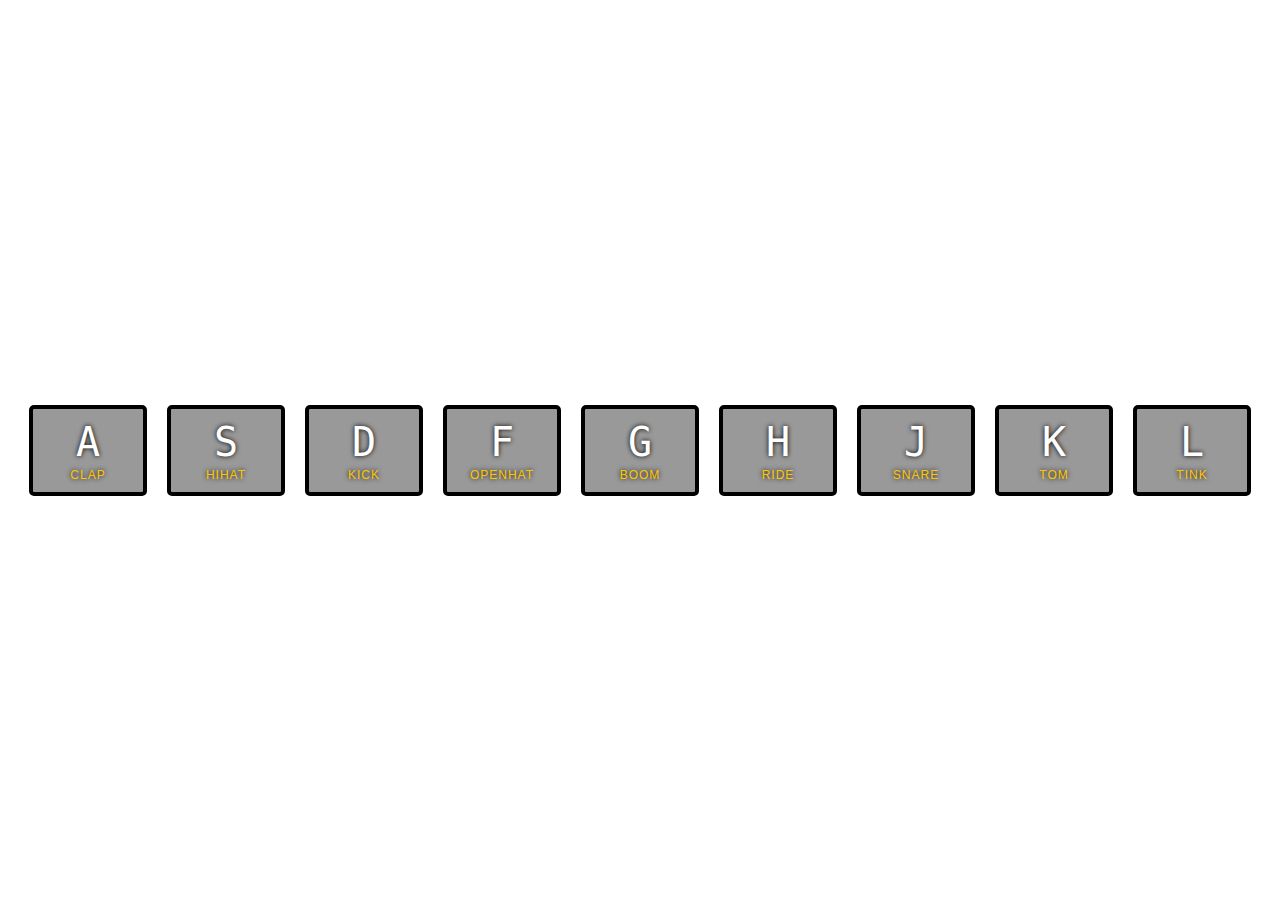
<file: 01-JavaScript Drum Kit/index.html>
<!DOCTYPE html>
<html lang="en">

<head>
    <meta charset="UTF-8">
    <title>JS Drum Kit</title>
    <link rel="stylesheet" href="style.css">
</head>

<body>


    <div class="keys">
        <div data-key="65" class="key">
            <kbd>A</kbd>
            <span class="sound">clap</span>
        </div>
        <div data-key="83" class="key">
            <kbd>S</kbd>
            <span class="sound">hihat</span>
        </div>
        <div data-key="68" class="key">
            <kbd>D</kbd>
            <span class="sound">kick</span>
        </div>
        <div data-key="70" class="key">
            <kbd>F</kbd>
            <span class="sound">openhat</span>
        </div>
        <div data-key="71" class="key">
            <kbd>G</kbd>
            <span class="sound">boom</span>
        </div>
        <div data-key="72" class="key">
            <kbd>H</kbd>
            <span class="sound">ride</span>
        </div>
        <div data-key="74" class="key">
            <kbd>J</kbd>
            <span class="sound">snare</span>
        </div>
        <div data-key="75" class="key">
            <kbd>K</kbd>
            <span class="sound">tom</span>
        </div>
        <div data-key="76" class="key">
            <kbd>L</kbd>
            <span class="sound">tink</span>
        </div>
    </div>

    <audio data-key="65" src="sounds/clap.wav"></audio>
    <audio data-key="83" src="sounds/hihat.wav"></audio>
    <audio data-key="68" src="sounds/kick.wav"></audio>
    <audio data-key="70" src="sounds/openhat.wav"></audio>
    <audio data-key="71" src="sounds/boom.wav"></audio>
    <audio data-key="72" src="sounds/ride.wav"></audio>
    <audio data-key="74" src="sounds/snare.wav"></audio>
    <audio data-key="75" src="sounds/tom.wav"></audio>
    <audio data-key="76" src="sounds/tink.wav"></audio>

    <script>
        function playSound(e) {
            const audio = document.querySelector(`audio[data-key="${e.keyCode}"]`);
            const key = document.querySelector(`.key[data-key="${e.keyCode}"]`);
            if (!audio) return; //stop the function running all together
            audio.currentTime = 0;//rewind to start
            audio.play();
            key.classList.add('playing');

        }

        // key.classList.remove('playing');
        // key.classList.toggle('playing');
        //console.log(audio);
        function removeTransition(e) {
            if (e.propertyName !== 'transform') return;
            //console.log(e.propertyName);
            this.classList.remove('playing');
        }
        const keys = document.querySelectorAll('.key');
        keys.forEach(key => key.addEventListener('transitionend', removeTransition));
        window.addEventListener('keydown', playSound);
    </script>


</body>

</html>
</file>
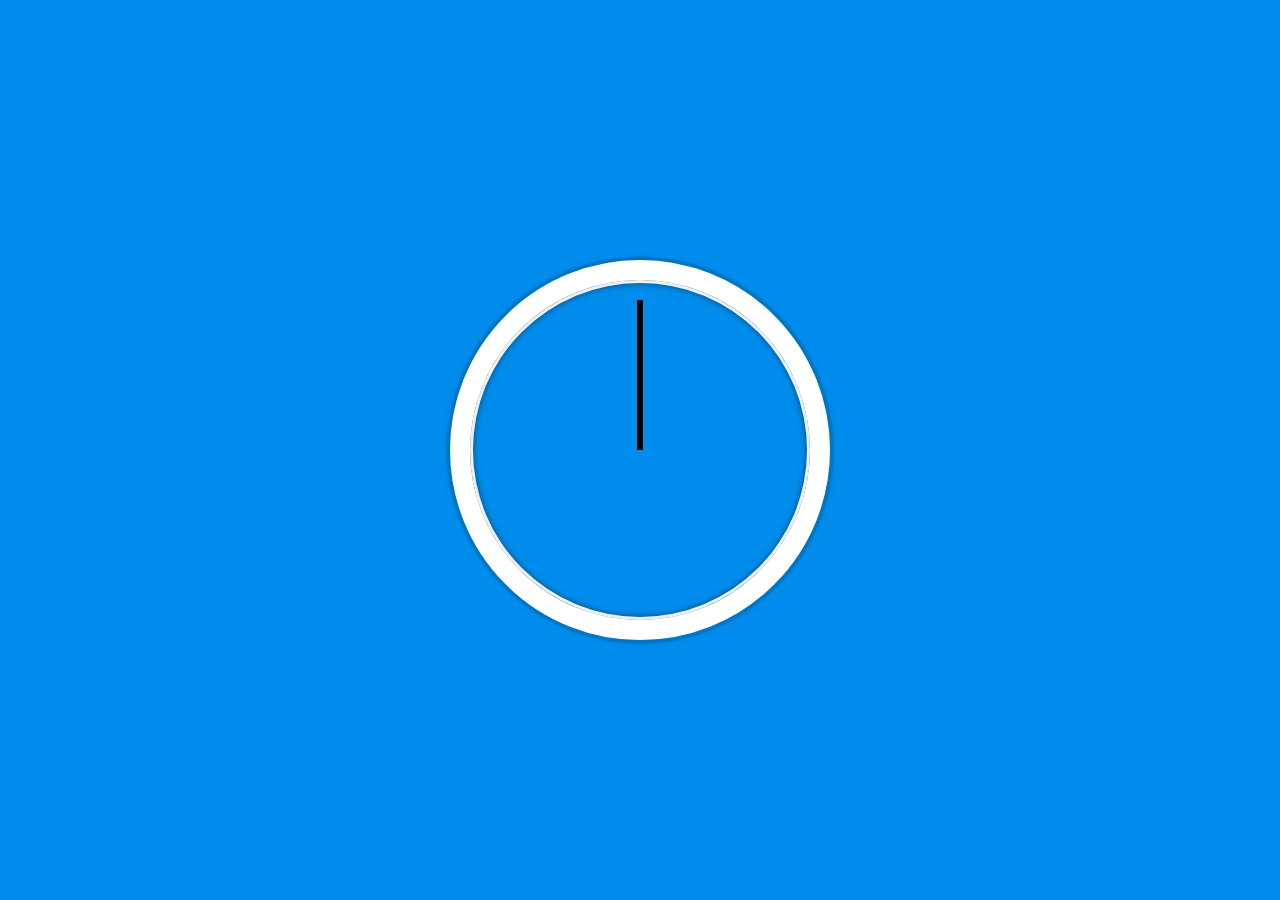
<file: 02-JavaScript Js and Css Clock/index.html>
<!DOCTYPE html>
<html lang="en">

<head>
    <meta charset="UTF-8">
    <title>JS + CSS Clock</title>
</head>

<body>


    <div class="clock">
        <div class="clock-face">
            <div class="hand hour-hand"></div>
            <div class="hand min-hand"></div>
            <div class="hand second-hand"></div>
        </div>
    </div>


    <style>
        html {
            background: #018DED url(http://unsplash.it/1500/1000?image=881&blur=50);
            background-size: cover;
            font-family: 'helvetica neue';
            text-align: center;
            font-size: 10px;
        }

        body {
            margin: 0;
            font-size: 2rem;
            display: flex;
            flex: 1;
            min-height: 100vh;
            align-items: center;
        }

        .clock {
            width: 30rem;
            height: 30rem;
            border: 20px solid white;
            border-radius: 50%;
            margin: 50px auto;
            position: relative;
            padding: 2rem;
            box-shadow: 0 0 0 4px rgba(0, 0, 0, 0.1),
            inset 0 0 0 3px #EFEFEF,
            inset 0 0 10px black,
            0 0 10px rgba(0, 0, 0, 0.2);
        }

        .clock-face {
            position: relative;
            width: 100%;
            height: 100%;
            transform: translateY(-3px);
            /* account for the height of the clock hands */
        }

        .hand {
            width: 50%;
            height: 6px;
            background: black;
            position: absolute;
            top: 50%;
            transform-origin: 100%;
            transform: rotate(90deg);
            transition: 0.05s;
            transition-timing-function: cubic-bezier(0.075, 0.82, 0.165, 1);
        }
    </style>

    <script>
        const secondHand = document.querySelector(`.second-hand`);
        const minuteHand = document.querySelector(`.min-hand`);
        const hourHand = document.querySelector(`.hour-hand`);
        function setDate() {
            const now = new Date();

            const seconds = now.getSeconds();
            const secondsDegrees = ((seconds / 60) * 360) + 90;
            secondHand.style.transform = `rotate(${secondsDegrees}deg) `;

            const minutes = now.getMinutes();
            const minutesDegrees = ((minutes / 60) * 360) + 90;
            minuteHand.style.transform = `rotate(${minutesDegrees}deg) `;

            const hours = now.getMinutes();
            const hourDegrees = ((hours / 12) * 360) + 90;
            hourHand.style.transform = `rotate(${hourDegrees}deg) `;
            // console.log(now);
        }
        setInterval(setDate, 1000);
    </script>
</body>

</html>
</file>
<file: 01-JavaScript Drum Kit/style.css>
html {
  font-size: 10px;
  background: url(http://i.imgur.com/b9r5sEL.jpg) bottom center;
  background-size: cover;
}
body,
html {
  margin: 0;
  padding: 0;
  font-family: sans-serif;
}

.keys {
  display: flex;
  flex: 1;
  min-height: 100vh;
  align-items: center;
  justify-content: center;
}

.key {
  border: .4rem solid black;
  border-radius: .5rem;
  margin: 1rem;
  font-size: 1.5rem;
  padding: 1rem .5rem;
  transition: all .07s ease;
  width: 10rem;
  text-align: center;
  color: white;
  background: rgba(0, 0, 0, 0.4);
  text-shadow: 0 0 .5rem black;
}

.playing {
  transform: scale(1.1);
  border-color: #ffc600;
  box-shadow: 0 0 1rem #ffc600;
}

kbd {
  display: block;
  font-size: 4rem;
}

.sound {
  font-size: 1.2rem;
  text-transform: uppercase;
  letter-spacing: .1rem;
  color: #ffc600;
}
</file>
